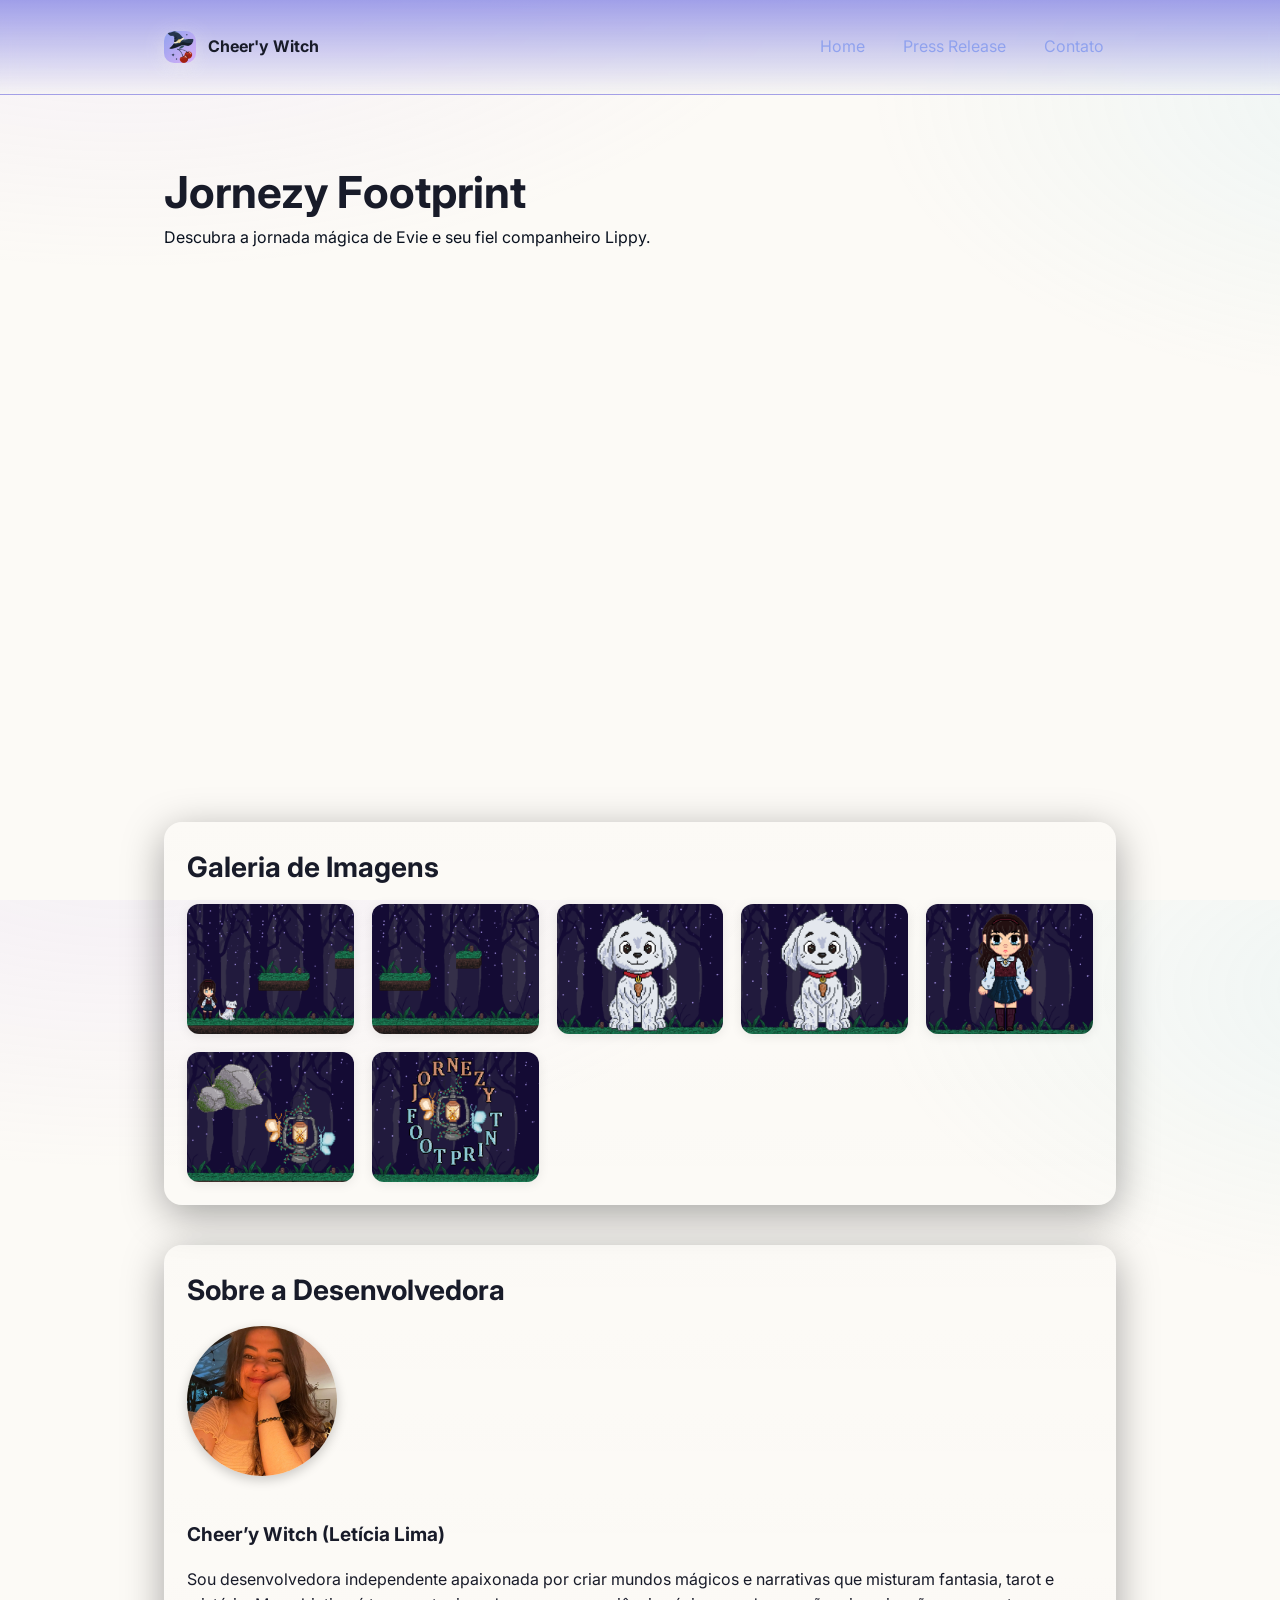
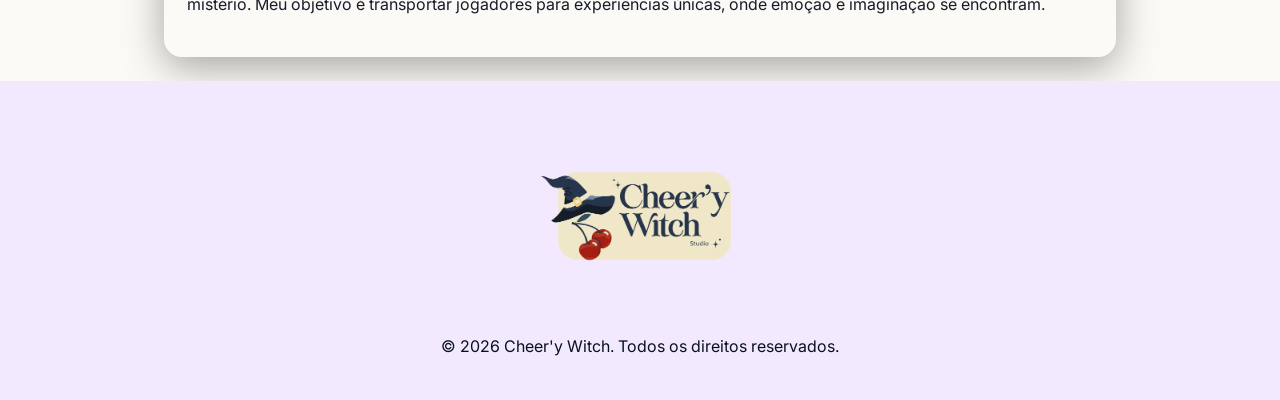
<file: index.html>
<!DOCTYPE html>
<html lang="pt-br">

<head>
  <meta charset="utf-8">
  <meta name="viewport" content="width=device-width, initial-scale=1">
  <meta name="description" content="Jornezy Footprint: A jornada mágica de Evie e Lippy. Conheça a desenvolvedora Cher'y Witch e veja imagens do projeto.">
  <title>Cheer'y Witch</title>
  <link rel="icon" href="img/Icon.png" type="image/png">
  <link href="https://fonts.googleapis.com/css2?family=Inter:wght@400;600;700&display=swap" rel="stylesheet">
  <link rel="stylesheet" href="style.css">
</head>

<body>
  <header>
    <div class="container nav">
      <div class="brand">
        <img src="img/Icon.png" class="logo"/><span>Cheer'y Witch</span>
      </div>
      <nav class="menu" aria-label="Principal">
        <a href="index.html">Home</a>
        <a href="press-release.html">Press Release</a>
        <a href="contato.html">Contato</a>
      </nav>
    </div>
  </header>

  <main class="container">
    <section class="hero">
      <h1>Jornezy Footprint</h1>
      <p>Descubra a jornada mágica de Evie e seu fiel companheiro Lippy.</p>
      <div class="video-hero">
        <iframe src="https://www.youtube.com/embed/NYbKR0biM_E" allowfullscreen title="Trailer Jornezy Footprint"></iframe>
      </div>
    </section>

    <div class="press-meta"></div>

    <section id="portfolio" class="card" aria-labelledby="portfolio-title">
      <h2 id="portfolio-title">Galeria de Imagens</h2>
      <div class="gallery">
        <img src="img2/1.png" alt="Cena 1" loading="lazy">
        <img src="img2/2.png" alt="Cena 2" loading="lazy">
        <img src="img2/3.png" alt="Logo" loading="lazy">
        <img src="img2/3.png" alt="Evie" loading="lazy">
        <img src="img2/4.png" alt="Lippy" loading="lazy">
        <img src="img2/5.png" alt="Assets" loading="lazy">
        <img src="img2/6.png" alt="Assets" loading="lazy">
      </div>
    </section>

    <div id="lightbox" class="lightbox">
      <span class="close" aria-label="Fechar" tabindex="0">&times;</span>
      <img class="lightbox-content" id="lightbox-img" alt="Imagem Ampliada" style="height: 50%;">
    </div>

    <div class="press-meta"></div>
    <div class="press-meta"></div>

    <section id="sobre" class="card" aria-labelledby="sobre-title">
      <h2 id="sobre-title">Sobre a Desenvolvedora</h2>
      <div style="display: flex; align-items: center; gap: 20px; flex-wrap: wrap;">
        <img src="img/leticia.png" alt="Foto da desenvolvedora" width="150" height="150" style="border-radius: 50%; box-shadow: 0 4px 12px rgba(0,0,0,0.2);">
        <div>
          <h3>Cheer’y Witch (Letícia Lima)</h3>
          <p>Sou desenvolvedora independente apaixonada por criar mundos mágicos e narrativas que misturam fantasia, tarot e mistério. Meu objetivo é transportar jogadores para experiências únicas, onde emoção e imaginação se encontram.</p>
        </div>
      </div>
    </section>
  </main>

  <footer class="footer">
    <img src="img/fc.png" alt="Logo Cher'y Witch" width="200" height="201" loading="lazy">
    <p>© <span id="year"></span> Cheer'y Witch. Todos os direitos reservados.</p>
  </footer>

  <script>
    document.getElementById("year").textContent = new Date().getFullYear();

    // Lightbox Script

    const lightbox = document.getElementById("lightbox");
    const lightboxImg = document.getElementById("lightbox-img");
    const close = document.querySelector(".lightbox .close");

    document.querySelectorAll(".gallery img").forEach(img => {
      img.addEventListener("click", () => {
        lightbox.style.display = "flex";
        lightboxImg.src = img.src;
        lightboxImg.alt = img.alt;
      });
    });

    close.addEventListener("click", () => {
      lightbox.style.display = "none";
    });

    lightbox.addEventListener("click", (e) => {
      if (e.target === lightbox) {
        lightbox.style.display = "none";
      }
    });

    document.addEventListener("keydown", (e) => {
      if (e.key === "Escape") {
        lightbox.style.display = "none";
      }
    });
  </script>
  
</body>
</html>
</file>
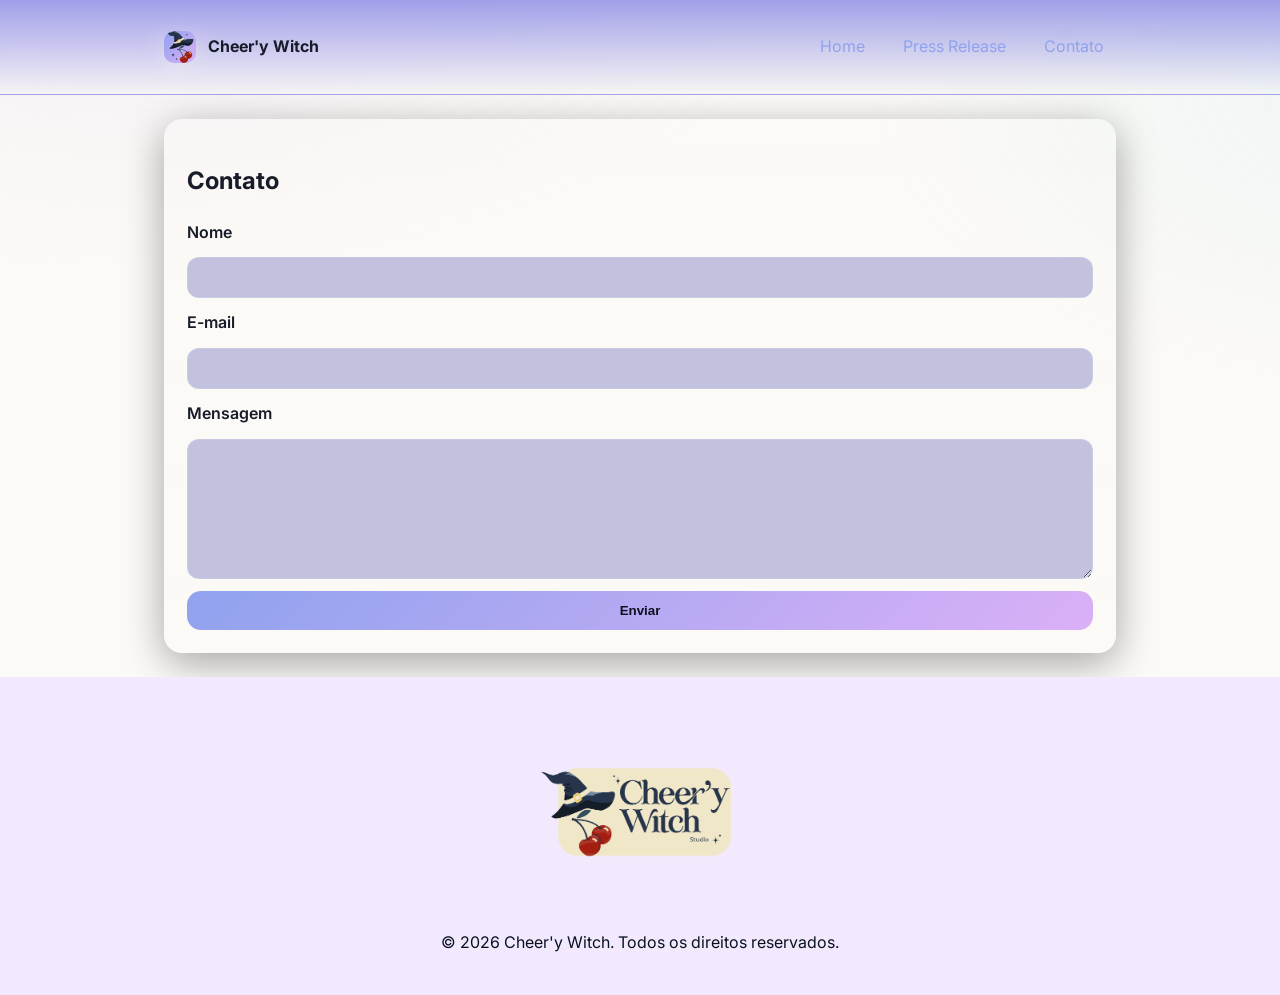
<file: contato.html>
<!DOCTYPE html>
<html lang="pt-br">

<head>
  <meta charset="utf-8">
  <meta name="viewport" content="width=device-width, initial-scale=1">
  <title>Cheer'y Witch</title>
  <link rel="icon" href="img/Icon.png" type="image/png">
  <link href="https://fonts.googleapis.com/css2?family=Inter:wght@400;600;700&display=swap" rel="stylesheet">
  <link rel="stylesheet" href="style.css">
</head>

<body>
  <header>
    <div class="container nav">
      <div class="brand">
      <img src="img/Icon.png" class="logo"/><span>Cheer'y Witch</span></div>
      <nav class="menu" aria-label="Principal">
        <a href="index.html">Home</a>
        <a href="press-release.html">Press Release</a>
        <a href="contato.html">Contato</a>
      </nav>
    </div>
  </header>

  <main class="container">
    <section class="card">
      <h1>Contato</h1>
      <form id="contact-form" action="#" method="POST">
        <label for="nome">Nome</label>
        <input id="nome" name="nome" type="text" required />

        <label for="email">E-mail</label>
        <input id="email" name="email" type="email" required />

        <label for="mensagem">Mensagem</label>
        <textarea id="mensagem" name="mensagem" required></textarea>

        <button class="btn primary" type="submit" style="display: flex; align-content: center;justify-content: center;" >Enviar</button>
      </form>
    </section>
    <div id="form-message" style="display:none; margin-top:16px; color:#90a2ee;">
      Mensagem enviada com sucesso!
    </div>
  </main>

  <footer class="footer">
    <img src="img/fc.png" alt="Logo Cher'y Witch" width="200" height="201" loading="lazy">
    <p>© <span id="year"></span> Cheer'y Witch. Todos os direitos reservados.</p>
  </footer>

  <script>
    document.getElementById("year").textContent = new Date().getFullYear();

    const form = document.getElementById("contact-form");
    const message = document.getElementById("form-message");

    form.addEventListener("submit", function(e) {
      e.preventDefault();
      message.style.display = "block";
      form.reset();
      setTimeout(() => {
        message.style.display = "none";
      }, 4000);
    });
  </script>
  
</body>
</html>
</file>
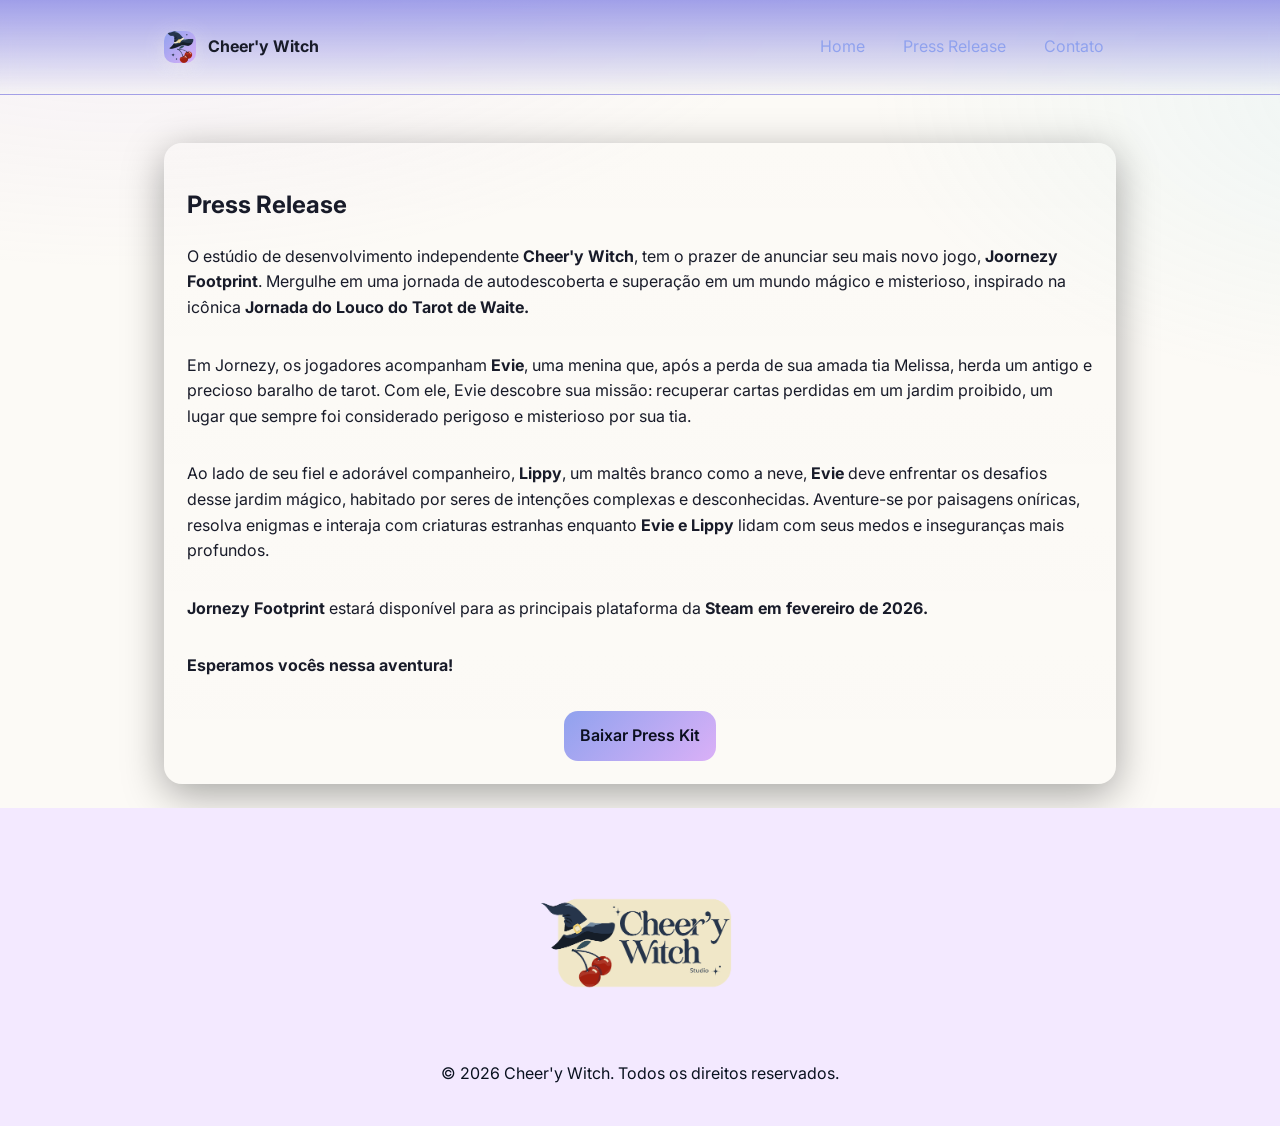
<file: press-release.html>
<!DOCTYPE html>
<html lang="pt-br">

<head>
  <meta charset="utf-8">
  <meta name="viewport" content="width=device-width, initial-scale=1">
  <title>Cheer'y Witch</title>
  <link rel="icon" href="img/Icon.png" type="image/png">
  <link href="https://fonts.googleapis.com/css2?family=Inter:wght@400;600;700&display=swap" rel="stylesheet">
  <link rel="stylesheet" href="style.css">
</head>

<body>
  <header>
    <div class="container nav">
      <div class="brand">
      <img src="img/Icon.png" class="logo"/><span>Cheer'y Witch</span></div>
      <nav class="menu" aria-label="Principal">
        <a href="index.html">Home</a>
        <a href="press-release.html">Press Release</a>
        <a href="contato.html">Contato</a>
      </nav>
    </div>
  </header>

  <div class="press-meta"></div>

  <main class="container">
    <section class="card">
      <h1>Press Release</h1>
       <p>O estúdio de desenvolvimento independente <b>Cheer'y Witch</b>, tem o prazer de anunciar seu mais novo jogo, <b>Joornezy Footprint</b>. Mergulhe em uma jornada de autodescoberta e superação em um mundo mágico e misterioso, inspirado na icônica <b>Jornada do Louco do Tarot de Waite.</b></p>
       <div class="press-meta"></div>
      <p>Em Jornezy, os jogadores acompanham <b>Evie</b>, uma menina que, após a perda de sua amada tia Melissa, herda um antigo e precioso baralho de tarot. Com ele, Evie descobre sua missão: recuperar cartas perdidas em um jardim proibido, um lugar que sempre foi considerado perigoso e misterioso por sua tia.</p>
       <div class="press-meta"></div>
      <p>Ao lado de seu fiel e adorável companheiro, <b>Lippy</b>, um maltês branco como a neve, <b>Evie</b> deve enfrentar os desafios desse jardim mágico, habitado por seres de intenções complexas e desconhecidas. Aventure-se por paisagens oníricas, resolva enigmas e interaja com criaturas estranhas enquanto <b>Evie e Lippy</b> lidam com seus medos e inseguranças mais profundos.</p>
       <div class="press-meta"></div>
      <p><b>Jornezy Footprint</b> estará disponível para as principais plataforma da <b>Steam em fevereiro de 2026.</b> </p>
       <div class="press-meta"></div>
      <p><b>Esperamos vocês nessa aventura! </b></p>
       <div class="press-meta"></div>
      <div class="buttons">
        <a class="btn primary" href="press kit.zip/Jornezy Footprint - PressKit.pdf" download>Baixar Press Kit</a>
      </div>
    </section>
  </main>

  <footer class="footer">
    <img src="img/fc.png" alt="Logo Cher'y Witch" width="200" height="201" loading="lazy">
    <p>© <span id="year"></span> Cheer'y Witch. Todos os direitos reservados.</p>
  </footer>

  <script>
    document.getElementById("year").textContent = new Date().getFullYear();
  </script>

</body>
</html>
</file>
<file: style.css>
:root {
  --bg:#fcfaf6;
  --card:#efd7c7;
  --muted:#09111f;
  --fg:#181b29;
  --acc:#90a2ee;
  --acc-2:#dab0f7;
  --ring: 0 0 0 3px rgba(207, 187, 243, 0.658);
  --radius: 18px;
}

* { box-sizing:border-box }

html, body { height:100% }

body {
    margin:0;
    font-family: Inter, system-ui, -apple-system, Segoe UI, Roboto, Ubuntu, Cantarell, "Helvetica Neue", Arial, "Noto Sans", "Apple Color Emoji", "Segoe UI Emoji", "Segoe UI Symbol";
    background: radial-gradient(1200px 600px at 10% -10%, rgba(200, 175, 243, 0.15), transparent 60%),
                radial-gradient(900px 500px at 110% 10%, rgba(142, 216, 228, 0.12), transparent 60%),
                var(--bg);
    color:var(--fg);
    line-height:1.6;
}

a { 
    color:var(--acc);
    text-decoration:none;
}

a:hover { 
    opacity:.9;
    text-decoration:underline;
}

.container {
    max-width:1000px;
    margin:0 auto;
    padding:24px;
}

header {
    position:sticky;
    top:0;
    z-index:20;
    backdrop-filter:saturate(180%) blur(8px);
    background:linear-gradient(to bottom, rgba(144, 144, 230, 0.85), rgba(243, 243, 243, 0.55));
    border-bottom:1px solid rgba(212, 151, 185, 0.06);
}

.nav {
    display:flex;
    gap:16px;
    align-items:center;
    justify-content:space-between;
}

.brand {
    display:flex;
    align-items:center;
    gap:12px;
    font-weight:700;
}

.logo {
    width:32px;
    height:32px;
    border-radius:10px;
    background:linear-gradient(135deg, var(--acc), var(--acc-2));
    box-shadow:0 4px 20px rgba(249, 250, 233, 0.35);
}
.menu {
    display:flex;
    gap:14px;
}

.menu a {
    padding:10px 12px;
    border-radius:12px;
}

.menu a:hover {
    background:rgba(189, 178, 178, 0.06);
    text-decoration:none;
}

.hero {
    padding:48px 0 12px;
}

.hero h1 {
    font-size:clamp(28px, 4vw, 44px);
    line-height:1.15;
    margin:0 0 8px;
}

.hero p {
    margin:0;
    color:var(--muted);
}

.grid {
  display:grid;
  gap:24px;
  grid-template-columns: 1.5fr 1fr;
  margin-top:28px;
}

@media (max-width: 900px){ .grid{grid-template-columns:1fr} }

.card {
    background:linear-gradient(180deg, rgba(255,255,255,.04), rgba(255,255,255,.02));
    border:1px solid rgba(255,255,255,.08);
    border-radius:var(--radius);
    padding:22px;
    box-shadow:0 10px 40px rgba(0,0,0,.35)
}

h2 {
    font-size:clamp(20px, 2.6vw, 28px);
    margin:0 0 14px;
}

h3 {
    font-size:19px;
    margin:24px 0 10px;
}

.badge {
    display:inline-flex;
    align-items:center;
    gap:8px;
    font-size:12px;
    color:var(--muted);
    background:rgba(255,255,255,.06);
    padding:6px 10px;
    border-radius:999px;
    border:1px solid rgba(255,255,255,.08);
}

.press-meta {
    display:flex;
    gap:8px;
    flex-wrap:wrap;
    margin:8px 0 16px;
    color:var(--muted);
    font-size:14px;
}

.press-body p {
    margin:0 0 12px;
}

.press-body ul {
    padding-left:18px;
    margin:12px 0;
}

.buttons {
    display:flex;
    justify-content: center;
    gap:12px;
    flex-wrap:wrap;
    margin-top:14px;
}

.button-container {
    display:flex;
    align-items:center;
    gap:20px;
}

.btn {
    display:inline-flex;
    align-items:center;
    gap:10px;
    padding:12px 16px;
    border-radius:14px;
    border:1px solid rgba(255,255,255,.12);
    font-weight:600;
    cursor:pointer;
    background:rgba(255,255,255,.06);
}
.btn.primary {
    background:linear-gradient(135deg, var(--acc), var(--acc-2));
    border:none;
    color:#0c1020;
}

.btn:hover {
    opacity:.95;
}

.centralizar-imagem {
    display:flex;
    align-items:center;
}

.video-wrap {
    position:relative;
    width:100%;
    padding-top:56.25%;
    border-radius:16px;
    overflow:hidden;
    border:1px solid rgba(255,255,255,.08);
    background:#000;
}

.video-wrap iframe {
    position:absolute;
    inset:0;
    width:100%;
    height:100%;
    border:0;
}

form {
    display:grid;
    gap:12px;
}

label {
    font-weight:600;
}

input, textarea {
    width:100%;
    padding:12px 14px;
    background:#c2c2df;
    color:var(--fg);
    border:1px solid rgba(255,255,255,.12);
    border-radius:12px;
}

input:focus, textarea:focus {
    outline:none;
    box-shadow:var(--ring);
    border-color:transparent;
}

textarea {
    min-height:140px;
    resize:vertical;
}

.hint {
    font-size:12px;
    color:var(--muted);
}

.status {
    margin-top:10px;
    font-size:14px;
}

footer {
    width: 100vw;
    margin-left: calc(-50vw + 50%);
    margin-right: calc(-50vw + 50%);
    color: var(--muted);
    display: flex;
    flex-direction: column;
    align-items: center;
    gap: 12px;
    text-align: center;
    background-color: #f3e9ff;
    padding: 24px 0;
    box-sizing: border-box;
}

.video-hero {
    position: relative;
    padding-bottom: 56.25%;
    height: 0;
    overflow: hidden;
}

.video-hero iframe {
    position: absolute;
    top: 0;
    left: 0;
    width: 100%;
    height: 100%;
    border-radius: 16px;
    border: none;
}

/* Carrossel */
.carousel {
    display: flex;
    gap: 20px;
    overflow-x: auto;
    padding: 10px 0;
}

.carousel .slot {
    flex: 0 0 30%;
    text-align: center;
    background: #fff;
    border-radius: 12px;
    overflow: hidden;
    box-shadow: 0 4px 12px rgba(0,0,0,0.1);
    transition: transform 0.2s;
}
.carousel .slot:hover {
    transform: translateY(-5px);
}

.carousel .slot img {
    width: 100%;
    display: block;
}

.carousel .slot span {
    display: block;
    padding: 8px;
    font-weight: 600;
}

.gallery {
    display: grid;
    grid-template-columns: repeat(auto-fit, minmax(140px, 1fr));
    gap: 18px;
    margin-top: 12px;
}

.gallery img {
    width: 100%;
    height: auto;
    border-radius: 12px;
    box-shadow: 0 2px 12px rgba(0,0,0,0.08);
    cursor: pointer;
    transition: transform 0.2s, box-shadow 0.2s;
}

.gallery img:hover {
    transform: scale(1.04);
    box-shadow: 0 4px 20px rgba(144,162,238,0.18);
}

/*<!-- Lightbox Styles -->*/

.lightbox {
    display: none;
    position: fixed;
    z-index: 1000;
    inset: 0;
    background: rgba(0,0,0,0.8);
    justify-content: center;
    align-items: center;
}

.lightbox-content {
    width: auto;
    height: auto;
    max-width: 90vw;
    max-height: 90vh;
    border-radius: 12px;
    box-shadow: 0 8px 30px rgba(0,0,0,0.5);
    object-fit: contain;
}

.lightbox .close {
    position: absolute;
    top: 20px; 
    right: 35px;
    font-size: 40px;
    color: #fff;
    cursor: pointer;
    transition: .3s;

    /*outline: 2px solid var(--acc);
    background: rgba(255,255,255,0.12);*/
}

.lightbox .close:hover {
    color: #ccc;
}
</file>
